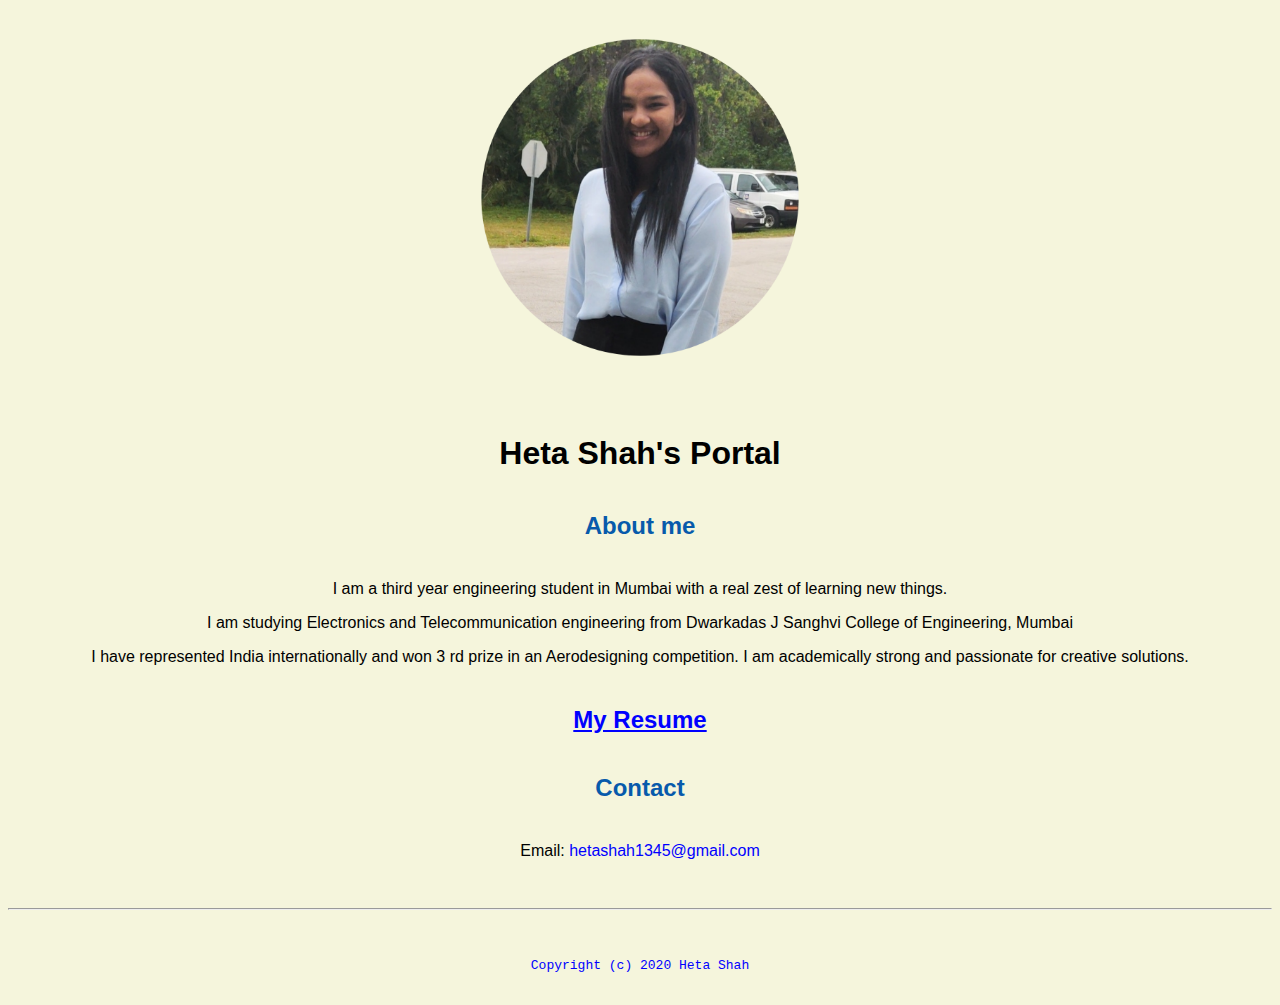
<file: index.html>
<html lang="en">

  <header>
<title>Heta Shah's Portal</title>
<link rel="stylesheet" href="css/master.css">
<link rel="FaviconIcon" href="favicon.ico" type="image/x-icon">
<link rel="shortcut" href="favicon.ico" type="image/x-icon">
<meta name="viewport" content="width=device-width, initial-scale=1, shrink-to-fit=no">
<meta name="name" content="Heta Shah Portal">

</header>
<body>
  <img src="images\banner.png" width=30%>
<h1> Heta Shah's Portal </h1>
<h2>About me</h2>
<p> I am a third year engineering student in Mumbai with a real zest of learning new things.</p>
<p> I am studying Electronics and Telecommunication engineering from Dwarkadas J Sanghvi College of Engineering, Mumbai</p>
  <p>I have represented India internationally and won 3 rd prize in an Aerodesigning competition. I am academically strong and passionate for creative solutions.</p>    <h2>
<p><a href="resume.html"><u> My Resume</u></a></p>
</p></h2>
<h2>Contact</h2>

<p>Email: <a href="mailto:hetashah1345@gmail.com">hetashah1345@gmail.com</p>
  </body>

  <footer>
<hr>
<code> Copyright (c) 2020 Heta Shah</code>
  </footer>

</html>
</file>
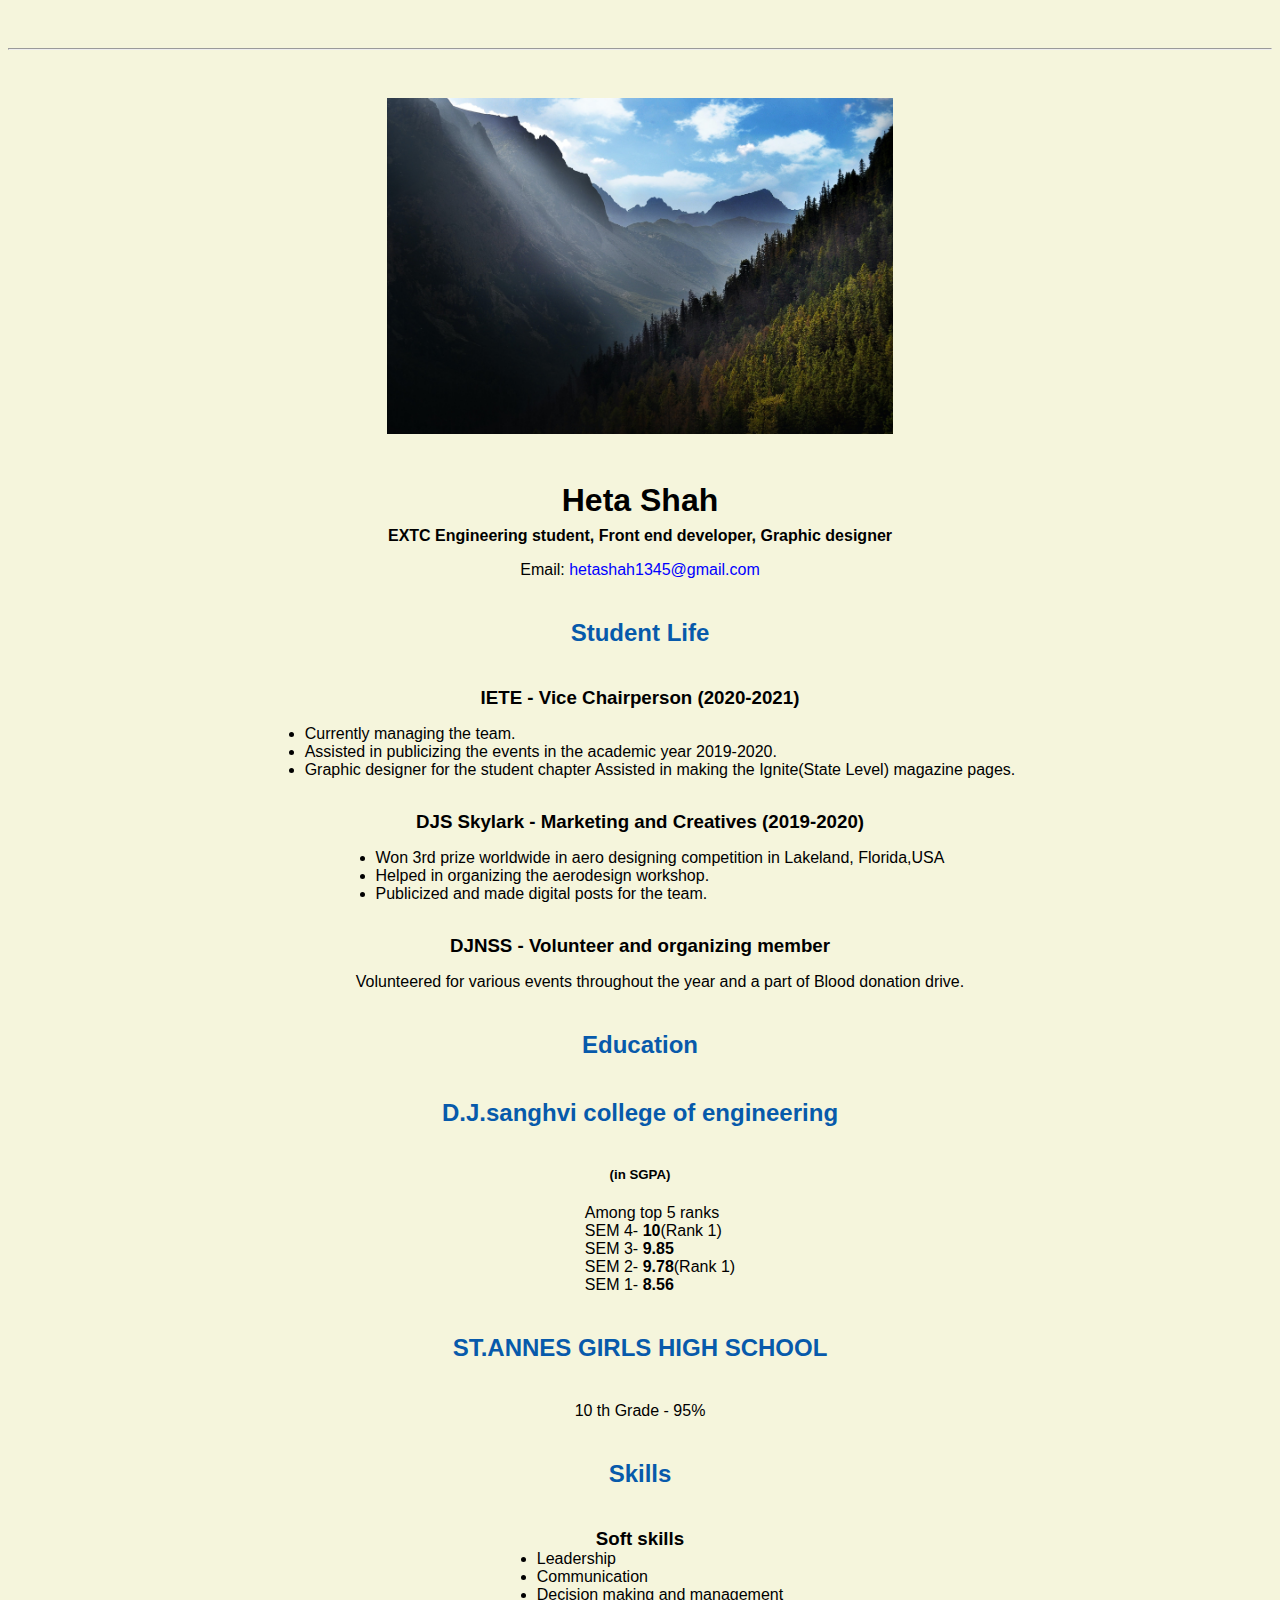
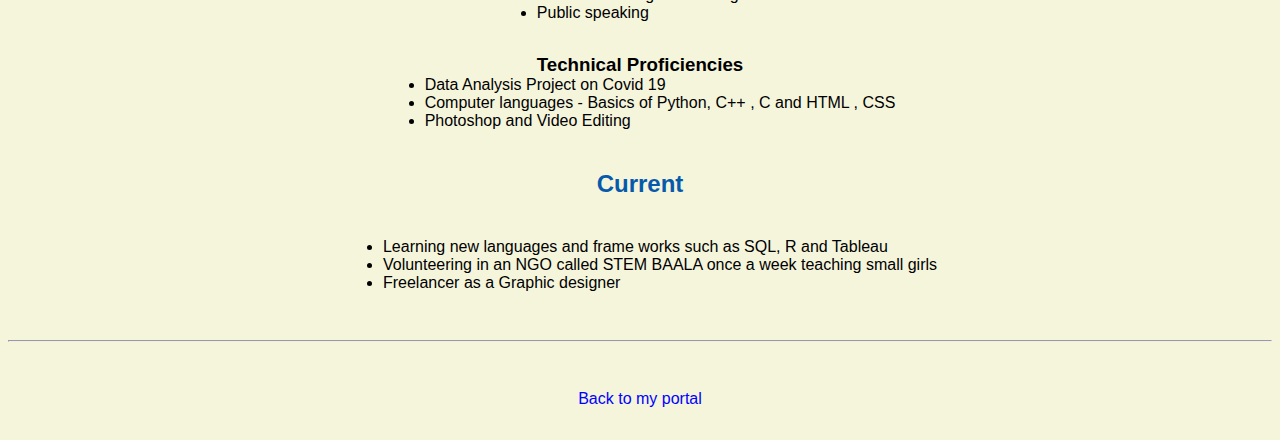
<file: resume.html>
<!-- this is a comment for human! -->

<html lang="en">

  <header>
    <title>Heta Shah's Resume</title>
    <link rel="stylesheet" href="css\master.css">
  </header>

  <body>
    <hr>

    <img src="images\headshot.jpg" alt="Mountain and Valley view" width="40%">

    <h1>Heta Shah</h1>
    <h4>EXTC Engineering student, Front end developer, Graphic designer</h4>

    <p>Email: <a href="mailto:hetashah1345@gmail.com" target="_blank">hetashah1345@gmail.com</a></p>
    <!-- don't post physical address, personal phone number or other personal information on the web! -->

    <h2>Student Life</h2>
      <h3> IETE - Vice Chairperson (2020-2021)</h3>
<p><ul><li>Currently managing the team.</li><li>Assisted in publicizing the events in the academic year 2019-2020.</li><li> Graphic designer for the student chapter
Assisted in making the Ignite(State Level) magazine pages.</li></ul></p>
<h3> DJS Skylark - Marketing and Creatives (2019-2020) </h3>
<p><ul><li>Won 3rd prize worldwide in aero designing competition in Lakeland, Florida,USA</li><li>Helped in organizing the aerodesign workshop.</li>
<li>Publicized and made digital posts for the team.</li></ul></p>
<h3> DJNSS - Volunteer and organizing member </h3>
<p><ul>Volunteered for various events throughout the year and a part of Blood donation drive.</ul></p>
    <h2>Education</h2>
 <h2>D.J.sanghvi college of engineering</h2>
<h5>(in SGPA)</h5>
<ul>Among top 5 ranks<br> SEM 4- <b>10</b>(Rank 1)<br>
SEM 3-    <b>9.85</b><br>
	SEM 2-    <b>9.78</b>(Rank 1)<br>
	SEM 1-    <b>8.56</b></ul>
<h2>ST.ANNES GIRLS HIGH SCHOOL</h2>
<p>10 th Grade -  95%</p>
    <h2>Skills</h2>
	<h3>Soft skills</h3>
    <ul><li>Leadership</li>
<li>Communication</li>
<li>Decision making and management</li>
<li>Public speaking</li></ul>
    <h3>Technical Proficiencies</h3>
      <ul>
        <li>Data Analysis Project on Covid 19 </li>
        <li>Computer languages - Basics of Python, C++ , C and HTML , CSS</li>
	<li>Photoshop and Video Editing</li>
      </ul>

    <h2>Current</h2>

      <ul>
        <li>Learning new languages and frame works such as SQL, R and Tableau</li>
        <li>Volunteering in an NGO called STEM BAALA  once a week teaching small girls</li>
	<li>Freelancer as a Graphic designer</li>
      </ul>
  </body>

  <footer>
  <hr>
  <p><a href="index.html">Back to my portal</a><p>
  </footer>

</html>
</file>
<file: css/master.css>
/* Cascading stylesheet for the website */

/* Text inside these asterisks and slashes are comments for human */

  a {
    color : blue;/* set the text color to blue here */
    text-decoration: none; /* This means we do not want hyperlinks to be underlined */
  }

  a:hover {
    color: red;/* set the text color to red here */
    text-decoration: none; /* This means we do not want hyperlinks to be underlined */
  }

  body {
    background-color: beige;/* set the background color here */
    color : black ;/* set the text color to black here */
    font-family: Arial, Helvetica, sans-serif;  /* set the font here */
    text-align: center;/* set the text alignment here */
   }

  footer {
    margin-top: 2rem;
    margin-bottom: 2rem;
  }

  h1 {
    margin-bottom: 0.5rem;
    margin-top: 3rem;
   }

  h2 {
    color: #075AAB; /* set the text color
/* set both the bottom margin and top margin to 2.5rem here */
    margin-top: 2.5rem;
    margin-bottom: 2.5rem;
   }

  h3 {
    margin-bottom: 0;
    margin-top: 2rem;
  }

  h4 {
    margin-bottom: 1rem;
    margin-top: 0.5rem;
  }

  h5 {
    margin-top: 0.5rem;
  }
h6 {
    margin-top: 0.5rem;
  }

  hr {
    margin-bottom: 3rem;
    margin-top: 3rem;
  }

  /* this controls how the bullet points in the resume page looks */
  ul {
    display: table;
    margin: 0 auto;
    text-align: left;
  }
</file>
